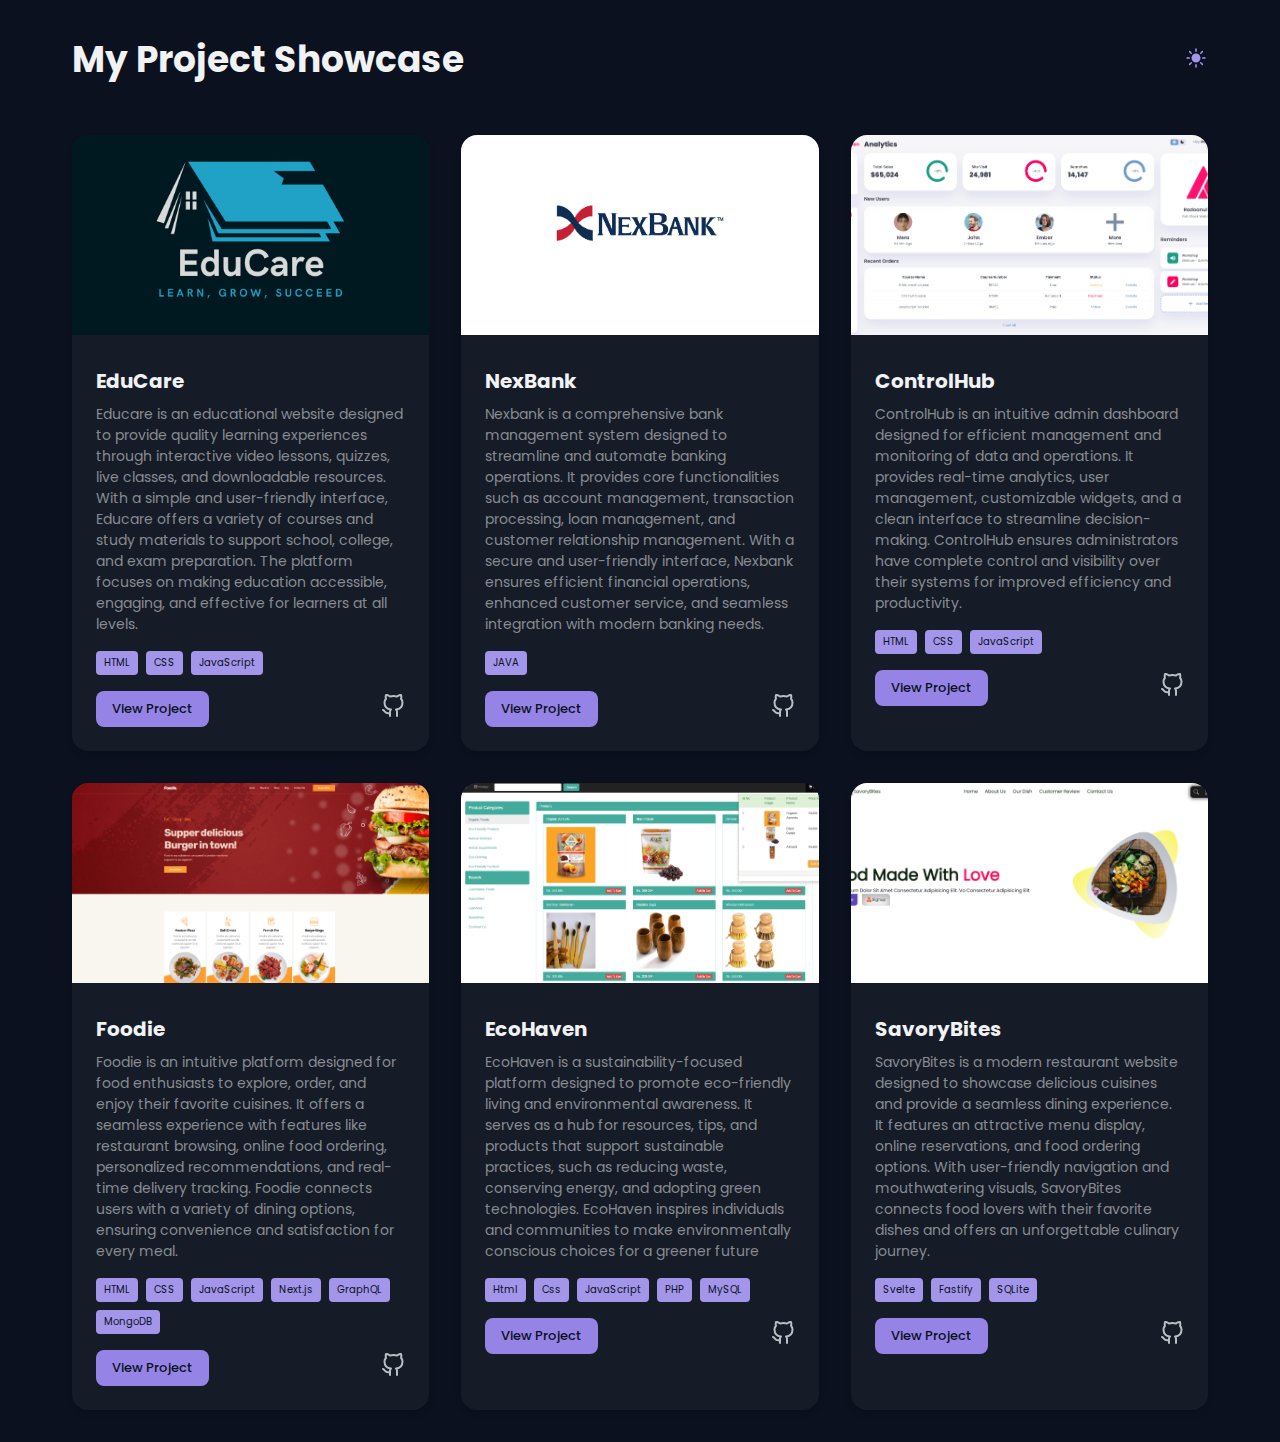
<file: web project page.html>
<!DOCTYPE html>
<html lang="en">
<head>
    <meta charset="UTF-8">
    <meta name="viewport" content="width=device-width, initial-scale=1.0">
    <title>Project Showcase</title>
    <link href="https://fonts.googleapis.com/css2?family=Poppins:wght@400;500;600&display=swap" rel="stylesheet">
    <link rel="stylesheet" href="/assets/css/web project style.css">
</head>

<body>
    <div class="container">
        <header>
            <h1>My Project Showcase</h1>
            <button id="themeToggle" aria-label="Toggle dark/light mode">
                <svg xmlns="http://www.w3.org/2000/svg" viewBox="0 0 24 24" fill="currentColor" class="w-6 h-6">
                    <path fill-rule="evenodd" d="M9.528 1.718a.75.75 0 01.162.819A8.97 8.97 0 009 6a9 9 0 009 9 8.97 8.97 0 003.463-.69.75.75 0 01.981.98 10.503 10.503 0 01-9.694 6.46c-5.799 0-10.5-4.701-10.5-10.5 0-4.368 2.667-8.112 6.46-9.694a.75.75 0 01.818.162z" clip-rule="evenodd" />
                </svg>
            </button>
        </header>
        <main id="projectGrid" class="project-grid">
            <!-- Projects will be dynamically inserted here -->
        </main>
    </div>
    <script src="/assets/js/web project script.js"></script>
</body>
</html>
</file>
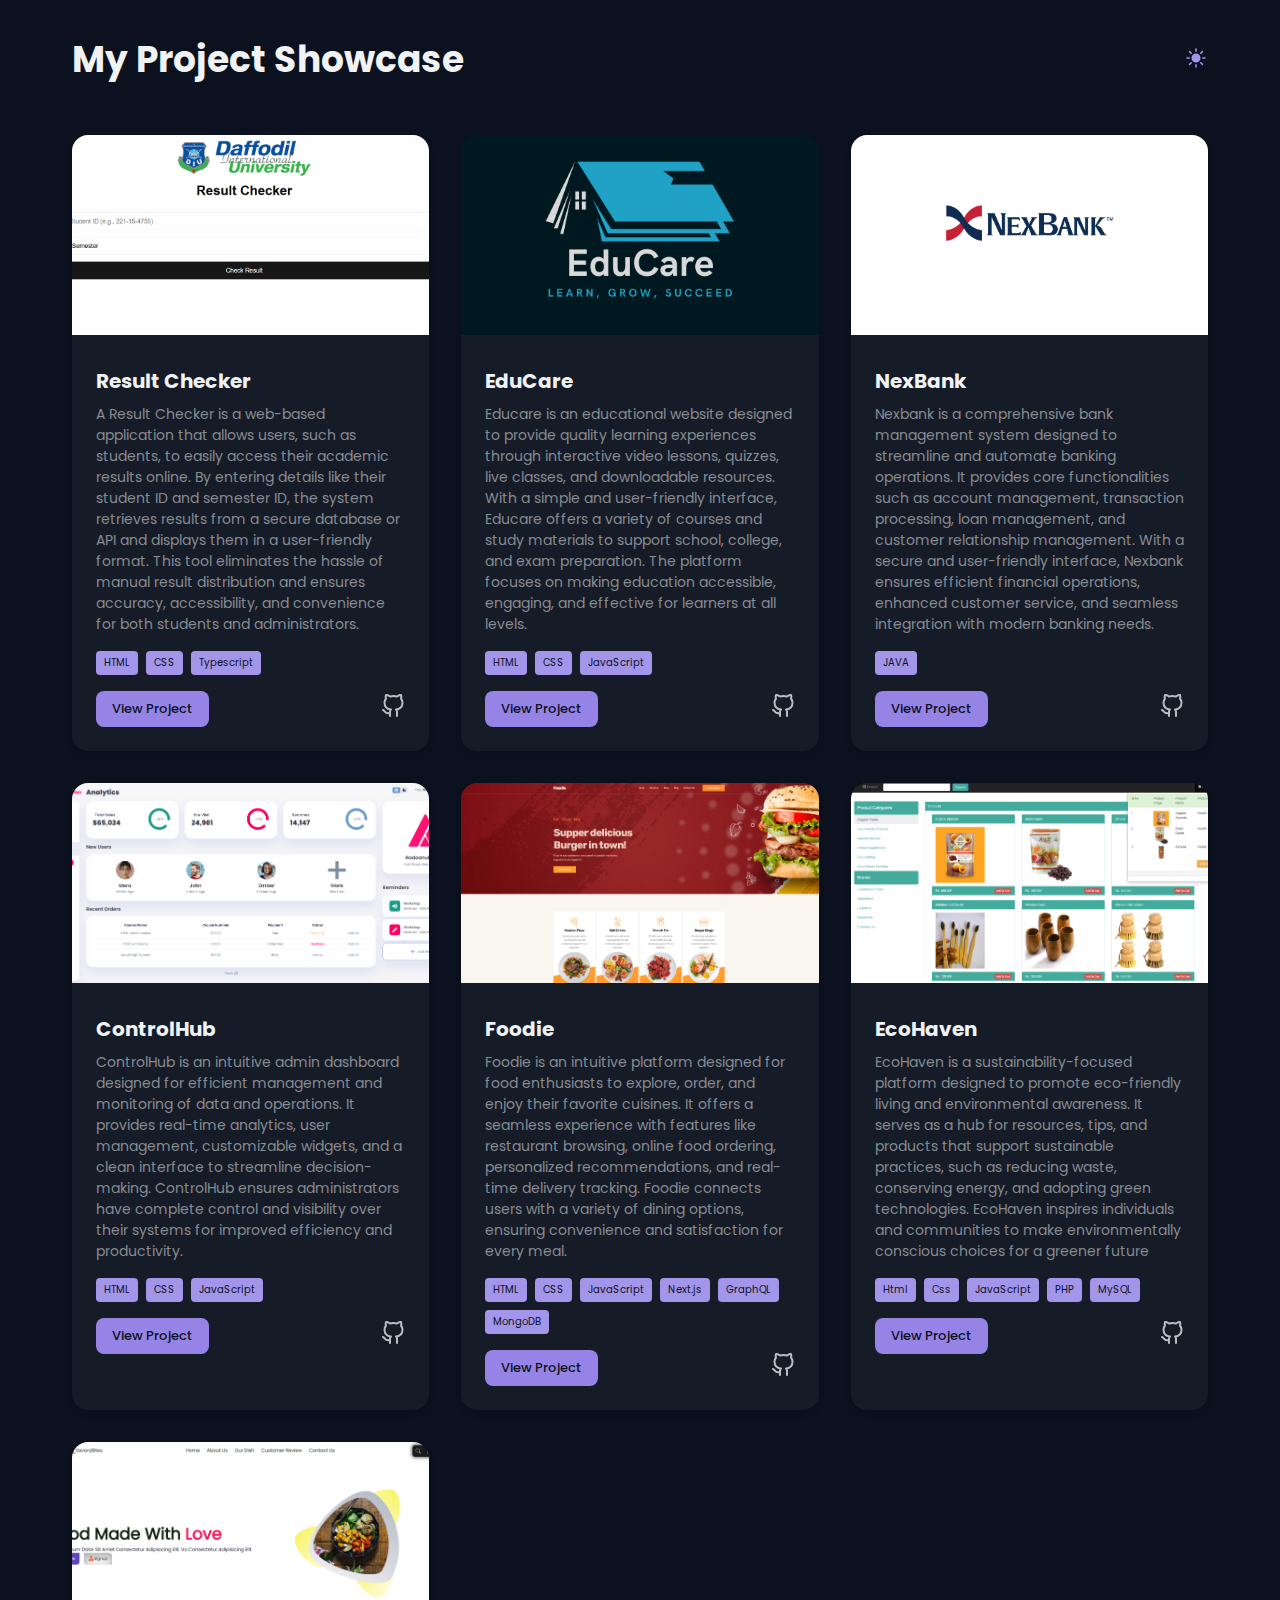
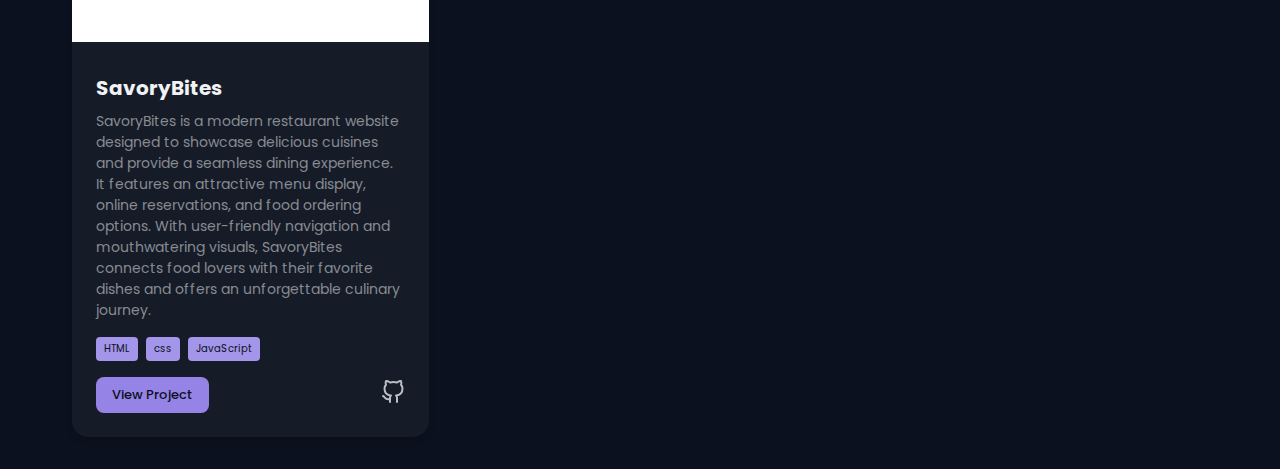
<file: webprojectpage.html>
<!DOCTYPE html>
<html lang="en">
<head>
    <meta charset="UTF-8">
    <meta name="viewport" content="width=device-width, initial-scale=1.0">
    <title>Project Showcase</title>
    <link href="https://fonts.googleapis.com/css2?family=Poppins:wght@400;500;600&display=swap" rel="stylesheet">
    <link href="./assets/css/webprojectstyle.css" rel="stylesheet" >
</head>

<body>
    <div class="container">
        <header>
            <h1>My Project Showcase</h1>
            <button id="themeToggle" aria-label="Toggle dark/light mode">
                <svg xmlns="http://www.w3.org/2000/svg" viewBox="0 0 24 24" fill="currentColor" class="w-6 h-6">
                    <path fill-rule="evenodd" d="M9.528 1.718a.75.75 0 01.162.819A8.97 8.97 0 009 6a9 9 0 009 9 8.97 8.97 0 003.463-.69.75.75 0 01.981.98 10.503 10.503 0 01-9.694 6.46c-5.799 0-10.5-4.701-10.5-10.5 0-4.368 2.667-8.112 6.46-9.694a.75.75 0 01.818.162z" clip-rule="evenodd" />
                </svg>
            </button>
        </header>
        <main id="projectGrid" class="project-grid">
            <!-- Projects will be dynamically inserted here -->
        </main>
    </div>
    <script src="./assets/js/webprojectscript.js"></script>
</body>
</html>
</file>
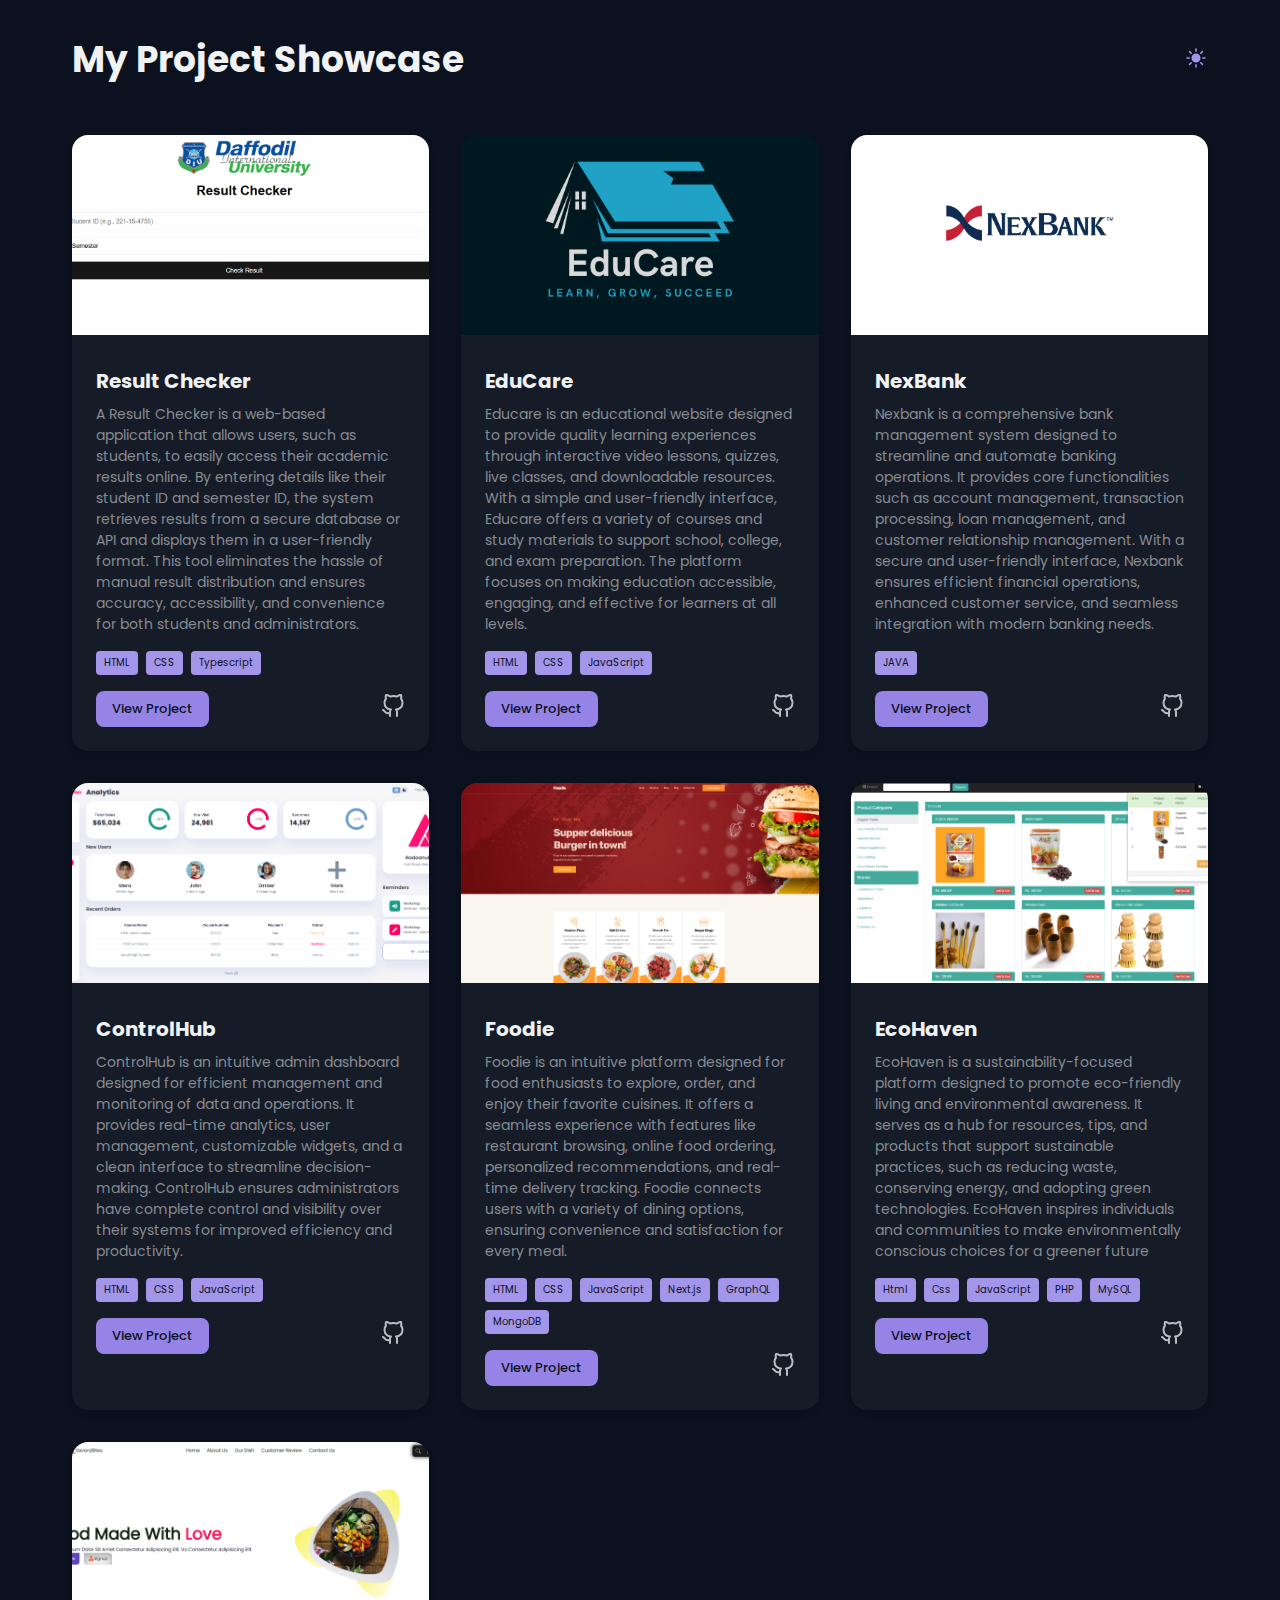
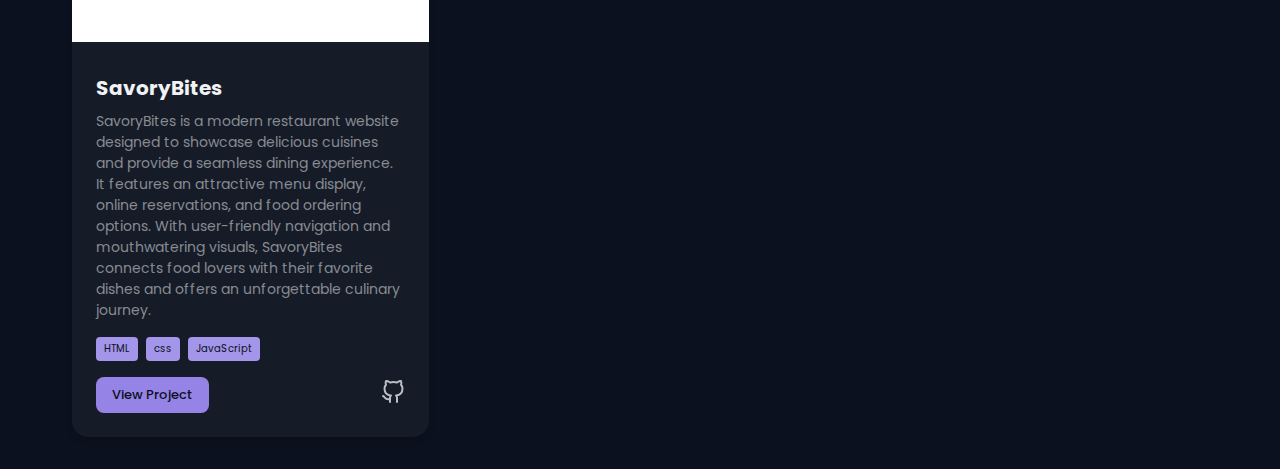
<file: assets/html/webprojectpage.html>
<!DOCTYPE html>
<html lang="en">
<head>
    <meta charset="UTF-8">
    <meta name="viewport" content="width=device-width, initial-scale=1.0">
    <title>Project Showcase</title>
    <link href="https://fonts.googleapis.com/css2?family=Poppins:wght@400;500;600&display=swap" rel="stylesheet">
    <link href="/assets/css/webprojectstyle.css" rel="stylesheet" >
</head>

<body>
    <div class="container">
        <header>
            <h1>My Project Showcase</h1>
            <button id="themeToggle" aria-label="Toggle dark/light mode">
                <svg xmlns="http://www.w3.org/2000/svg" viewBox="0 0 24 24" fill="currentColor" class="w-6 h-6">
                    <path fill-rule="evenodd" d="M9.528 1.718a.75.75 0 01.162.819A8.97 8.97 0 009 6a9 9 0 009 9 8.97 8.97 0 003.463-.69.75.75 0 01.981.98 10.503 10.503 0 01-9.694 6.46c-5.799 0-10.5-4.701-10.5-10.5 0-4.368 2.667-8.112 6.46-9.694a.75.75 0 01.818.162z" clip-rule="evenodd" />
                </svg>
            </button>
        </header>
        <main id="projectGrid" class="project-grid">
            <!-- Projects will be dynamically inserted here -->
        </main>
    </div>
    <script src="/assets/js/webprojectscript.js"></script>
</body>
</html>
</file>
<file: assets/css/web project style.css>
:root {
    --header-height: 3.5rem;
    --first-hue: 250;
    --sat: 66%;
    --lig: 75%;
    --second-hue: 219;
    --first-color: hsl(var(--first-hue), var(--sat), var(--lig));
    --first-color-alt: hsl(var(--first-hue), var(--sat), 71%);
    --title-color: hsl(var(--second-hue), 15%, 95%);
    --text-color: hsl(var(--second-hue), 8%, 75%);
    --text-color-light: hsl(var(--second-hue), 4%, 55%);
    --body-color: hsl(var(--second-hue), 48%, 8%);
    --container-color: hsl(var(--second-hue), 32%, 12%);
    --body-font: 'Poppins', sans-serif;
    --biggest-font-size: 1.75rem;
    --h1-font-size: 1.5rem;
    --h2-font-size: 1.25rem;
    --h3-font-size: 1rem;
    --normal-font-size: .938rem;
    --small-font-size: .813rem;
    --smaller-font-size: .75rem;
    --tiny-font-size: .625rem;
    --font-medium: 500;
    --font-semibold: 600;
    --z-tooltip: 10;
    --z-fixed: 100;
    --z-modal: 1000;

    --dark-bg: #0B111E;
    --dark-card: #151C28;
    --dark-button: #9584E6;
    --light-bg: #F0F4F8;
    --light-card: #FFFFFF;
    --light-button: #A395E9;
}

@media screen and (min-width: 968px) {
    :root {
        --biggest-font-size: 2.5rem;
        --h1-font-size: 2.25rem;
        --h2-font-size: 1.5rem;
        --h3-font-size: 1.25rem;
        --normal-font-size: 1rem;
        --small-font-size: .875rem;
        --smaller-font-size: .813rem;
    }
}




.project-technologies {
    display: flex;
    flex-wrap: wrap;
    gap: 0.5rem;
    margin-bottom: 1rem;
}

.tech-tag {
    font-size: var(--tiny-font-size);
    background-color: var(--first-color);
    color:#0B111E;
    padding: 0.25rem 0.5rem;
    border-radius: 0.25rem;
}

.light-mode .tech-tag {
    background-color: var(--light-button);
    color: var(--light-bg);
}

.project-links {
    display: flex;
    justify-content: space-between;
    align-items: center;
}

.github-link {
    color: var(--text-color);
    transition: color 0.3s ease;
}

.light-mode .github-link {
    color: var(--body-color);
}

.github-link:hover {
    color: var(--first-color);
}

.light-mode .github-link:hover {
    color: var(--light-button);
}



* {
    box-sizing: border-box;
    margin: 0;
    padding: 0;
}

body {
    font-family: var(--body-font);
    font-size: var(--normal-font-size);
    background-color: var(--dark-bg);
    color: var(--text-color);
    transition: background-color 0.3s ease, color 0.3s ease;
}

body.light-mode {
    background-color: var(--light-bg);
    color: var(--body-color);
}

.container {
    max-width: 1200px;
    margin: 0 auto;
    padding: 2rem;
}

header {
    display: flex;
    justify-content: space-between;
    align-items: center;
    margin-bottom: 3rem;
}

h1 {
    font-size: var(--h1-font-size);
    color: var(--title-color);
    transition: color 0.3s ease;
}

.light-mode h1 {
    color: var(--body-color);
}

#themeToggle {
    background: none;
    border: none;
    cursor: pointer;
    color: var(--light-button);
    transition: color 0.3s ease;
}

.light-mode #themeToggle {
    color:  var(--light-button);
}

#themeToggle svg {
    width: 24px;
    height: 24px;
}

.project-grid {
    display: grid;
    grid-template-columns: repeat(auto-fit, minmax(300px, 1fr));
    gap: 2rem;
}

.project-card {
    background-color: var(--dark-card);
    border-radius: 1rem;
    overflow: hidden;
    box-shadow: 0 4px 6px rgba(0, 0, 0, 0.1);
    transition: transform 0.3s ease, box-shadow 0.3s ease, background-color 0.3s ease;
    position: relative;
}

.light-mode .project-card {
    background-color: var(--light-card);
}

.project-card:hover {
    transform: translateY(-10px) rotate(2deg);
    box-shadow: 0 10px 20px rgba(0, 0, 0, 0.2);
}

.project-image {
    width: 100%;
    height: 200px;
    object-fit: cover;
    transition: transform 0.3s ease;
}

.project-card:hover .project-image {
    transform: scale(1.1);
}

.project-info {
    padding: 1.5rem;
    position: relative;
    z-index: 1;
}

.project-title {
    font-size: var(--h3-font-size);
    color: var(--title-color);
    margin-bottom: 0.5rem;
    transition: color 0.3s ease;
}

.light-mode .project-title {
    color: var(--body-color);
}

.project-description {
    font-size: var(--small-font-size);
    color: var(--text-color-light);
    margin-bottom: 1rem;
    transition: color 0.3s ease;
}

.light-mode .project-description {
    color: var(--body-color);
}

.project-link {
    display: inline-block;
    padding: 0.5rem 1rem;
    background-color: var(--dark-button);
    color: #0B111E;
    text-decoration: none;
    border-radius: 0.5rem;
    font-size: var(--smaller-font-size);
    font-weight: var(--font-medium);
    transition: background-color 0.3s ease, transform 0.3s ease;
}

.light-mode .project-link {
    background-color: var(--light-button);
    color: var(--light-bg);
}

.project-link:hover {
    background-color: var(--first-color-alt);
    transform: translateY(-2px);
}

@media screen and (max-width: 768px) {
    .container {
        padding: 1rem;
    }

    .project-grid {
        grid-template-columns: 1fr;
    }
}

@keyframes fadeInUp {
    from {
        opacity: 0;
        transform: translateY(20px);
    }
    to {
        opacity: 1;
        transform: translateY(0);
    }
}

@keyframes float {
    0% {
        transform: translateY(0px);
    }
    50% {
        transform: translateY(-10px);
    }
    100% {
        transform: translateY(0px);
    }
}

.project-card {
    animation: float 6s ease-in-out infinite;
}
</file>
<file: assets/css/webprojectstyle.css>
:root {
    --header-height: 3.5rem;
    --first-hue: 250;
    --sat: 66%;
    --lig: 75%;
    --second-hue: 219;
    --first-color: hsl(var(--first-hue), var(--sat), var(--lig));
    --first-color-alt: hsl(var(--first-hue), var(--sat), 71%);
    --title-color: hsl(var(--second-hue), 15%, 95%);
    --text-color: hsl(var(--second-hue), 8%, 75%);
    --text-color-light: hsl(var(--second-hue), 4%, 55%);
    --body-color: hsl(var(--second-hue), 48%, 8%);
    --container-color: hsl(var(--second-hue), 32%, 12%);
    --body-font: 'Poppins', sans-serif;
    --biggest-font-size: 1.75rem;
    --h1-font-size: 1.5rem;
    --h2-font-size: 1.25rem;
    --h3-font-size: 1rem;
    --normal-font-size: .938rem;
    --small-font-size: .813rem;
    --smaller-font-size: .75rem;
    --tiny-font-size: .625rem;
    --font-medium: 500;
    --font-semibold: 600;
    --z-tooltip: 10;
    --z-fixed: 100;
    --z-modal: 1000;

    --dark-bg: #0B111E;
    --dark-card: #151C28;
    --dark-button: #9584E6;
    --light-bg: #F0F4F8;
    --light-card: #FFFFFF;
    --light-button: #A395E9;
}

@media screen and (min-width: 968px) {
    :root {
        --biggest-font-size: 2.5rem;
        --h1-font-size: 2.25rem;
        --h2-font-size: 1.5rem;
        --h3-font-size: 1.25rem;
        --normal-font-size: 1rem;
        --small-font-size: .875rem;
        --smaller-font-size: .813rem;
    }
}




.project-technologies {
    display: flex;
    flex-wrap: wrap;
    gap: 0.5rem;
    margin-bottom: 1rem;
}

.tech-tag {
    font-size: var(--tiny-font-size);
    background-color: var(--first-color);
    color:#0B111E;
    padding: 0.25rem 0.5rem;
    border-radius: 0.25rem;
}

.light-mode .tech-tag {
    background-color: var(--light-button);
    color: var(--light-bg);
}

.project-links {
    display: flex;
    justify-content: space-between;
    align-items: center;
}

.github-link {
    color: var(--text-color);
    transition: color 0.3s ease;
}

.light-mode .github-link {
    color: var(--body-color);
}

.github-link:hover {
    color: var(--first-color);
}

.light-mode .github-link:hover {
    color: var(--light-button);
}



* {
    box-sizing: border-box;
    margin: 0;
    padding: 0;
}

body {
    font-family: var(--body-font);
    font-size: var(--normal-font-size);
    background-color: var(--dark-bg);
    color: var(--text-color);
    transition: background-color 0.3s ease, color 0.3s ease;
}

body.light-mode {
    background-color: var(--light-bg);
    color: var(--body-color);
}

.container {
    max-width: 1200px;
    margin: 0 auto;
    padding: 2rem;
}

header {
    display: flex;
    justify-content: space-between;
    align-items: center;
    margin-bottom: 3rem;
}

h1 {
    font-size: var(--h1-font-size);
    color: var(--title-color);
    transition: color 0.3s ease;
}

.light-mode h1 {
    color: var(--body-color);
}

#themeToggle {
    background: none;
    border: none;
    cursor: pointer;
    color: var(--light-button);
    transition: color 0.3s ease;
}

.light-mode #themeToggle {
    color:  var(--light-button);
}

#themeToggle svg {
    width: 24px;
    height: 24px;
}

.project-grid {
    display: grid;
    grid-template-columns: repeat(auto-fit, minmax(300px, 1fr));
    gap: 2rem;
}

.project-card {
    background-color: var(--dark-card);
    border-radius: 1rem;
    overflow: hidden;
    box-shadow: 0 4px 6px rgba(0, 0, 0, 0.1);
    transition: transform 0.3s ease, box-shadow 0.3s ease, background-color 0.3s ease;
    position: relative;
}

.light-mode .project-card {
    background-color: var(--light-card);
}

.project-card:hover {
    transform: translateY(-10px) rotate(2deg);
    box-shadow: 0 10px 20px rgba(0, 0, 0, 0.2);
}

.project-image {
    width: 100%;
    height: 200px;
    object-fit: cover;
    transition: transform 0.3s ease;
}

.project-card:hover .project-image {
    transform: scale(1.1);
}

.project-info {
    padding: 1.5rem;
    position: relative;
    z-index: 1;
}

.project-title {
    font-size: var(--h3-font-size);
    color: var(--title-color);
    margin-bottom: 0.5rem;
    transition: color 0.3s ease;
}

.light-mode .project-title {
    color: var(--body-color);
}

.project-description {
    font-size: var(--small-font-size);
    color: var(--text-color-light);
    margin-bottom: 1rem;
    transition: color 0.3s ease;
}

.light-mode .project-description {
    color: var(--body-color);
}

.project-link {
    display: inline-block;
    padding: 0.5rem 1rem;
    background-color: var(--dark-button);
    color: #0B111E;
    text-decoration: none;
    border-radius: 0.5rem;
    font-size: var(--smaller-font-size);
    font-weight: var(--font-medium);
    transition: background-color 0.3s ease, transform 0.3s ease;
}

.light-mode .project-link {
    background-color: var(--light-button);
    color: var(--light-bg);
}

.project-link:hover {
    background-color: var(--first-color-alt);
    transform: translateY(-2px);
}

@media screen and (max-width: 768px) {
    .container {
        padding: 1rem;
    }

    .project-grid {
        grid-template-columns: 1fr;
    }
}

@keyframes fadeInUp {
    from {
        opacity: 0;
        transform: translateY(20px);
    }
    to {
        opacity: 1;
        transform: translateY(0);
    }
}

@keyframes float {
    0% {
        transform: translateY(0px);
    }
    50% {
        transform: translateY(-10px);
    }
    100% {
        transform: translateY(0px);
    }
}

.project-card {
    animation: float 6s ease-in-out infinite;
}
</file>
